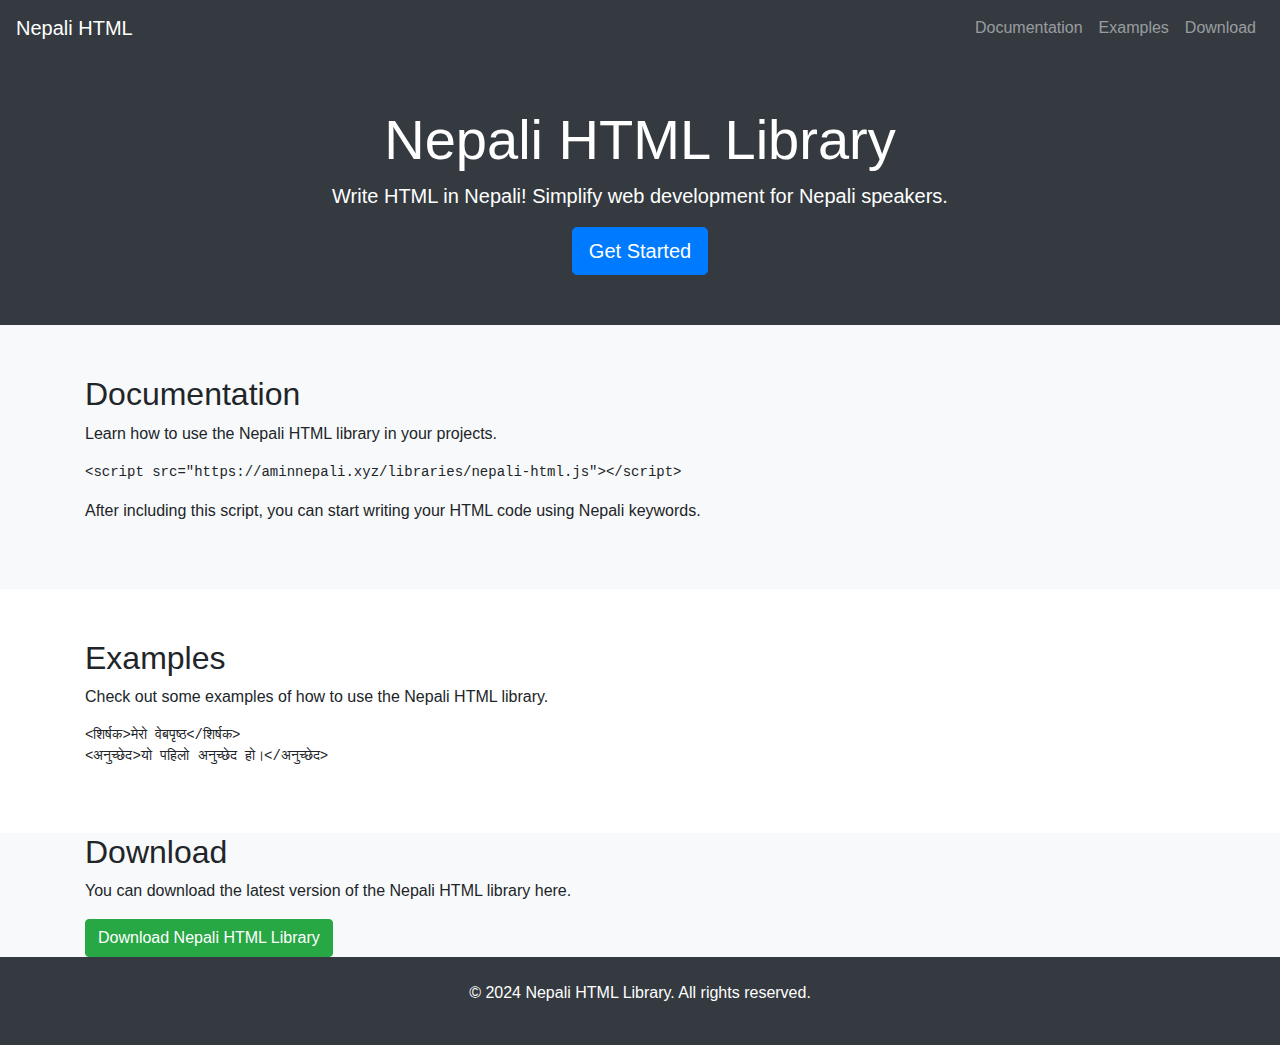
<file: libraries/index.html>
<!DOCTYPE html>
<html lang="en">
<head>
    <meta charset="UTF-8">
    <meta name="viewport" content="width=device-width, initial-scale=1.0">
    <title>Custom Nepali HTML Library</title>
    <link rel="stylesheet" href="https://stackpath.bootstrapcdn.com/bootstrap/4.5.2/css/bootstrap.min.css">
    <style>
        body {
            padding-top: 56px;
        }
        .hero {
            background-color: #343a40;
            color: white;
            padding: 50px 0;
            text-align: center;
        }
        .documentation, .examples {
            padding: 50px 0;
        }
    </style>
</head>
<body>
    <!-- Navbar -->
    <nav class="navbar navbar-expand-lg navbar-dark bg-dark fixed-top">
        <a class="navbar-brand" href="#">Nepali HTML</a>
        <button class="navbar-toggler" type="button" data-toggle="collapse" data-target="#navbarNav" aria-controls="navbarNav" aria-expanded="false" aria-label="Toggle navigation">
            <span class="navbar-toggler-icon"></span>
        </button>
        <div class="collapse navbar-collapse" id="navbarNav">
            <ul class="navbar-nav ml-auto">
                <li class="nav-item">
                    <a class="nav-link" href="#documentation">Documentation</a>
                </li>
                <li class="nav-item">
                    <a class="nav-link" href="#examples">Examples</a>
                </li>
                <li class="nav-item">
                    <a class="nav-link" href="#download">Download</a>
                </li>
            </ul>
        </div>
    </nav>

    <!-- Hero Section -->
    <div class="hero">
        <div class="container">
            <h1 class="display-4">Nepali HTML Library</h1>
            <p class="lead">Write HTML in Nepali! Simplify web development for Nepali speakers.</p>
            <a href="#download" class="btn btn-primary btn-lg">Get Started</a>
        </div>
    </div>

    <!-- Documentation Section -->
    <div id="documentation" class="documentation bg-light">
        <div class="container">
            <h2>Documentation</h2>
            <p>Learn how to use the Nepali HTML library in your projects.</p>
            <pre><code>&lt;script src="https://aminnepali.xyz/libraries/nepali-html.js"&gt;&lt;/script&gt;</code></pre>
            <p>After including this script, you can start writing your HTML code using Nepali keywords.</p>
        </div>
    </div>

    <!-- Examples Section -->
    <div id="examples" class="examples">
        <div class="container">
            <h2>Examples</h2>
            <p>Check out some examples of how to use the Nepali HTML library.</p>
            <pre><code>&lt;शिर्षक&gt;मेरो वेबपृष्ठ&lt;/शिर्षक&gt;
&lt;अनुच्छेद&gt;यो पहिलो अनुच्छेद हो।&lt;/अनुच्छेद&gt;</code></pre>
        </div>
    </div>

    <!-- Download Section -->
    <div id="download" class="bg-light">
        <div class="container">
            <h2>Download</h2>
            <p>You can download the latest version of the Nepali HTML library here.</p>
            <a href="https://aminnepali.xyz/libraries/nepali-html.js" class="btn btn-success">Download Nepali HTML Library</a>
        </div>
    </div>

    <!-- Footer -->
    <footer class="bg-dark text-white text-center py-4">
        <p>&copy; 2024 Nepali HTML Library. All rights reserved.</p>
    </footer>

    <script src="https://code.jquery.com/jquery-3.5.1.slim.min.js"></script>
    <script src="https://cdn.jsdelivr.net/npm/@popperjs/core@2.0.7/dist/umd/popper.min.js"></script>
    <script src="https://stackpath.bootstrapcdn.com/bootstrap/4.5.2/js/bootstrap.min.js"></script>
</body>
</html>
</file>
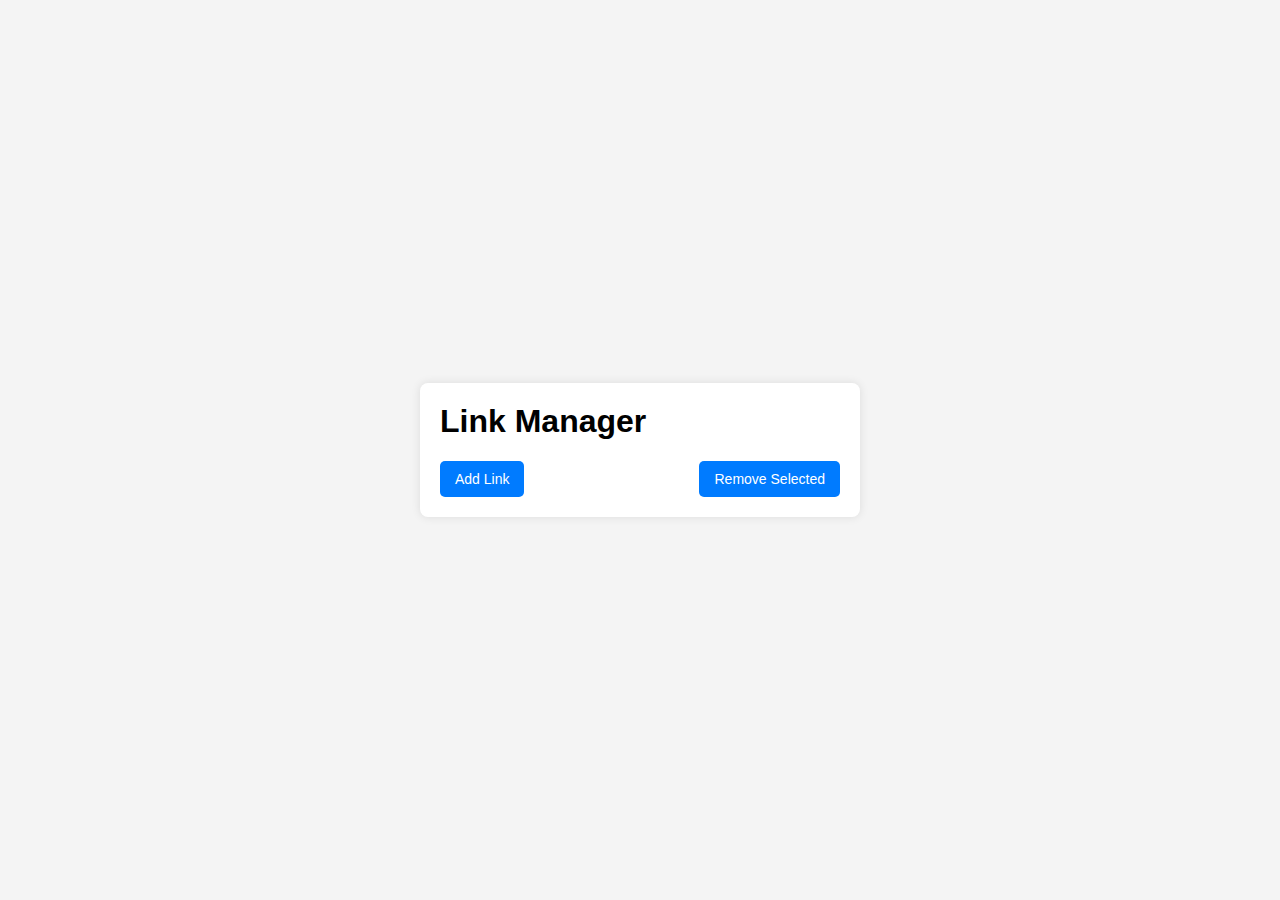
<file: links/index.html>
<!DOCTYPE html>
<html lang="en">
<head>
    <meta charset="UTF-8">
    <meta name="viewport" content="width=device-width, initial-scale=1.0">
    <title>Link Manager</title>
    <link rel="stylesheet" href="styles.css">
</head>
<body>
    <div class="container">
        <h1>Link Manager</h1>
        <ol id="linkList"></ol>
        <div class="buttons">
            <button id="addLinkButton">Add Link</button>
            <button id="removeSelectedButton">Remove Selected</button>
        </div>
    </div>

    <!-- Add Link Modal -->
    <div id="modal" class="modal">
        <div class="modal-content">
            <span class="close">&times;</span>
            <h2>Add a New Link</h2>
            <input type="text" id="newLinkText" placeholder="Enter link text">
            <input type="url" id="newLinkURL" placeholder="Enter link URL">
            <button id="saveLinkButton">Save Link</button>
        </div>
    </div>

    <script src="script.js"></script>
</body>
</html>
</file>
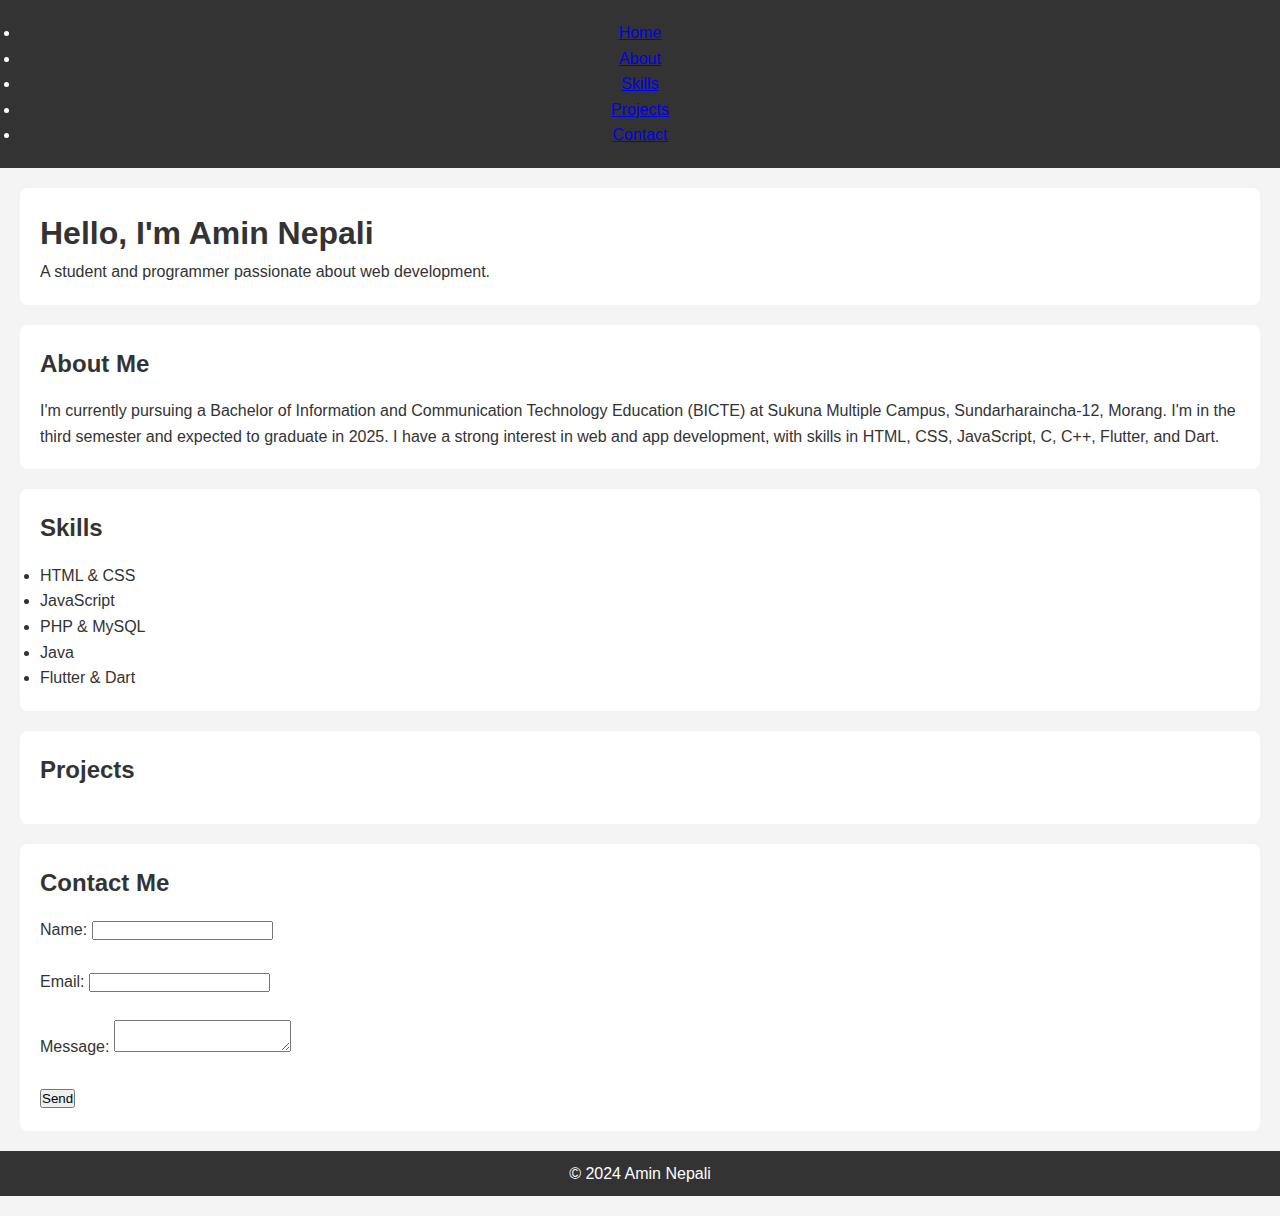
<file: misc/index.html>
<!DOCTYPE html>
<html lang="en">
<head>
    <meta charset="UTF-8">
    <meta name="viewport" content="width=device-width, initial-scale=1.0">
    <title>Amin Nepali's Portfolio</title>
    <!-- Link to external CSS file -->
    <style>
      * {
    margin: 0;
    padding: 0;
    box-sizing: border-box;
}

body {
    font-family: Arial, sans-serif;
    background-color: #f4f4f4;
    color: #333;
    line-height: 1.6;
}

header {
    background-color: #333;
    color: #fff;
    padding: 20px;
    text-align: center;
}

header h1 {
    margin-bottom: 10px;
    font-size: 2.5rem;
}

header p {
    font-size: 1.2rem;
}

section {
    margin: 20px;
    padding: 20px;
    background: #fff;
    border-radius: 8px;
}

h2 {
    margin-bottom: 15px;
    color: #333;
}

.project {
    margin-bottom: 15px;
}

footer {
    text-align: center;
    margin: 20px 0;
    padding: 10px;
    background-color: #333;
    color: #fff;
}

    </style>
</head>
<body>
    <!-- Header section -->
    <header>
        <nav>
            <ul>
                <li><a href="#home">Home</a></li>
                <li><a href="#about">About</a></li>
                <li><a href="#skills">Skills</a></li>
                <li><a href="#projects">Projects</a></li>
                <li><a href="#contact">Contact</a></li>
            </ul>
        </nav>
    </header>

    <!-- Home section -->
    <section id="home">
        <h1>Hello, I'm Amin Nepali</h1>
        <p>A student and programmer passionate about web development.</p>
    </section>

    <!-- About section -->
    <section id="about">
        <h2>About Me</h2>
        <p>I'm currently pursuing a Bachelor of Information and Communication Technology Education (BICTE) at Sukuna Multiple Campus, Sundarharaincha-12, Morang. I'm in the third semester and expected to graduate in 2025. I have a strong interest in web and app development, with skills in HTML, CSS, JavaScript, C, C++, Flutter, and Dart.</p>
    </section>

    <!-- Skills section -->
    <section id="skills">
        <h2>Skills</h2>
        <ul>
            <li>HTML & CSS</li>
            <li>JavaScript</li>
            <li>PHP & MySQL</li>
            <li>Java</li>
            <li>Flutter & Dart</li>
        </ul>
    </section>

    <!-- Projects section -->
    <section id="projects">
        <h2>Projects</h2>
        <!-- Add project details here -->
    </section>

    <!-- Contact section -->
    <section id="contact">
        <h2>Contact Me</h2>
        <form action="https://formspree.io/f/{your_form_id}" method="POST">
            <label for="name">Name:</label>
            <input type="text" id="name" name="name" required>
            <br><br>
            <label for="email">Email:</label>
            <input type="email" id="email" name="email" required>
            <br><br>
            <label for="message">Message:</label>
            <textarea id="message" name="message" required></textarea>
            <br><br>
            <input type="submit" value="Send">
        </form>
    </section>

    <!-- Footer section -->
    <footer>
        <p>&copy; 2024 Amin Nepali</p>
    </footer>

    <!-- Link to external JavaScript file -->
    <script > 
    console.log("Welcome to Amin Nepali's Portfolio");
</script>
</body>
</html>
</file>
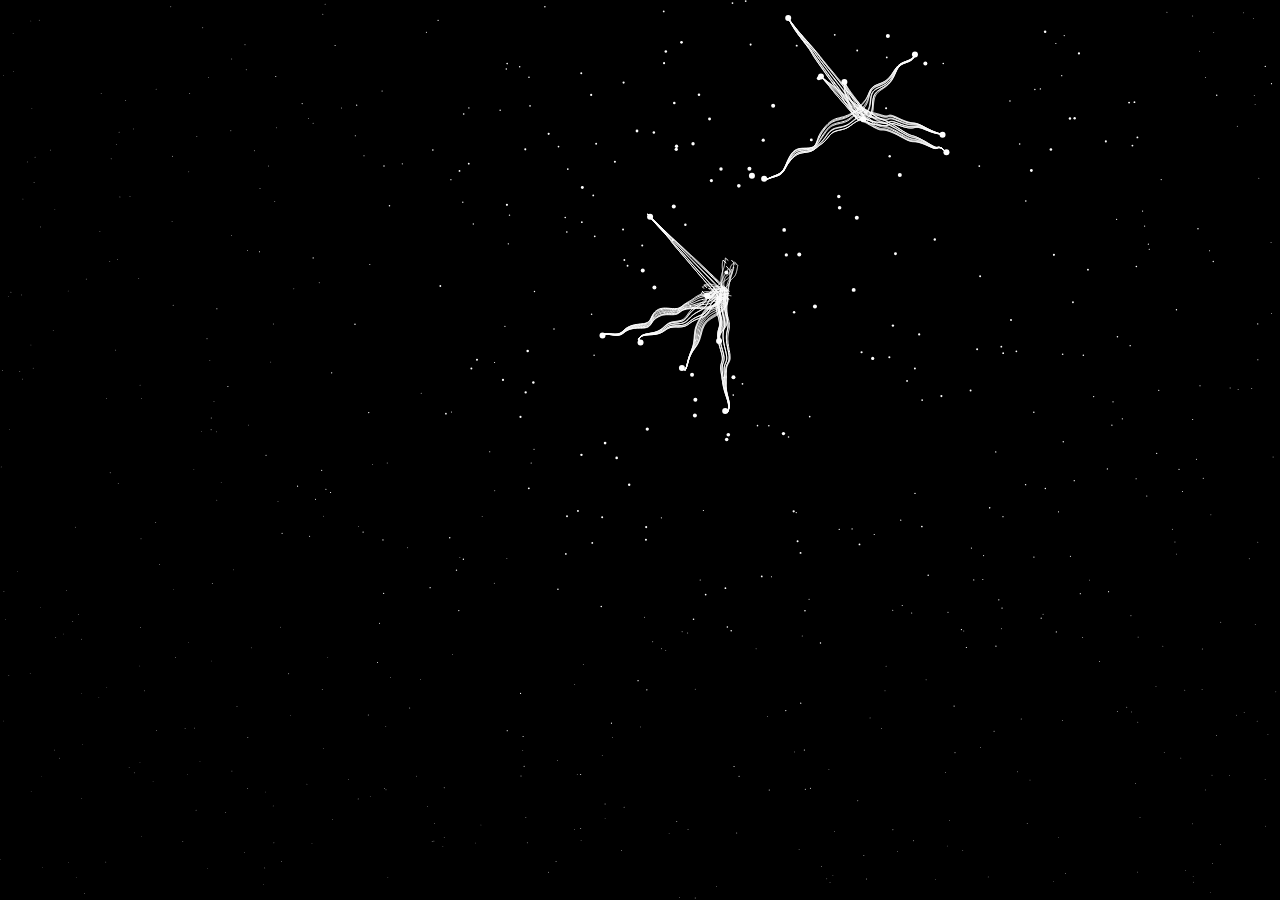
<file: free_projects/spider_web/index.html>
<!DOCTYPE html>
<html lang="en">

  <head>
      <meta charset="utf-8">
      <meta name="viewport" content="width=device-width, initial-scale=1">
      <link rel="stylesheet" href="interactive spider.css">
      <title>Interactive spider</title>
  </head>

  <body>
      <canvas id="canvas"></canvas>

    <script src="interactive spider.js"></script>
  </body>

</html>
</file>
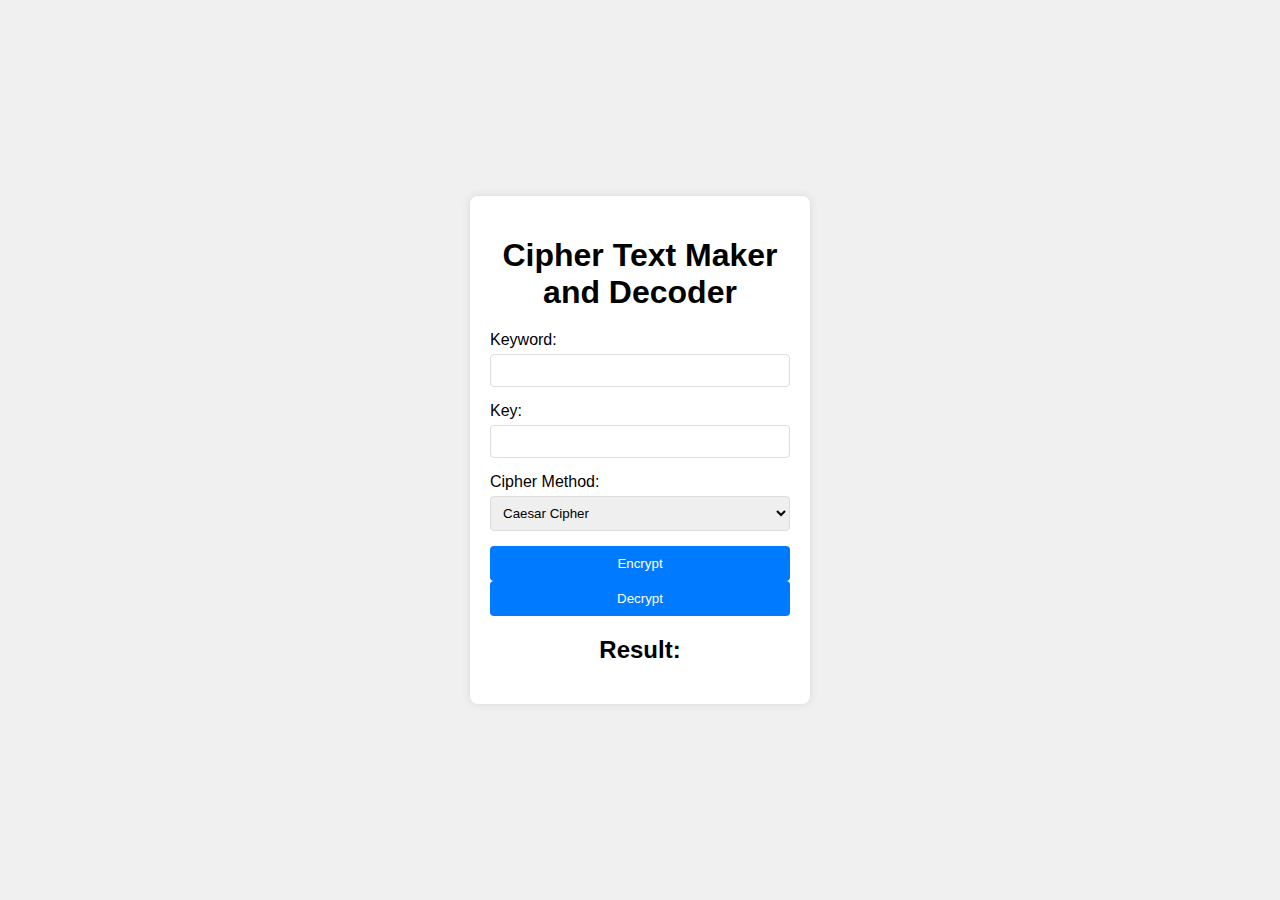
<file: habibi/try/index.html>
<!DOCTYPE html>
<html lang="en">
<head>
    <meta charset="UTF-8">
    <meta name="viewport" content="width=device-width, initial-scale=1.0">
    <title>Cipher Text Maker and Decoder</title>
    <link rel="stylesheet" href="styles.css">
</head>
<body>
    <div class="container">
        <h1>Cipher Text Maker and Decoder</h1>
        <form id="cipher-form">
            <label for="keyword">Keyword:</label>
            <input type="text" id="keyword" name="keyword" required>

            <label for="key">Key:</label>
            <input type="text" id="key" name="key" required>

            <label for="cipher-method">Cipher Method:</label>
            <select id="cipher-method" name="cipher-method">
                <option value="caesar">Caesar Cipher</option>
                <option value="vigenere">Vigenère Cipher</option>
                <!-- Add more cipher methods as needed -->
            </select>

            <button type="button" onclick="encrypt()">Encrypt</button>
            <button type="button" onclick="decrypt()">Decrypt</button>
        </form>
        <div id="result">
            <h2>Result:</h2>
            <p id="output"></p>
        </div>
    </div>
    <script src="scripts.js"></script>
</body>
</html>
</file>
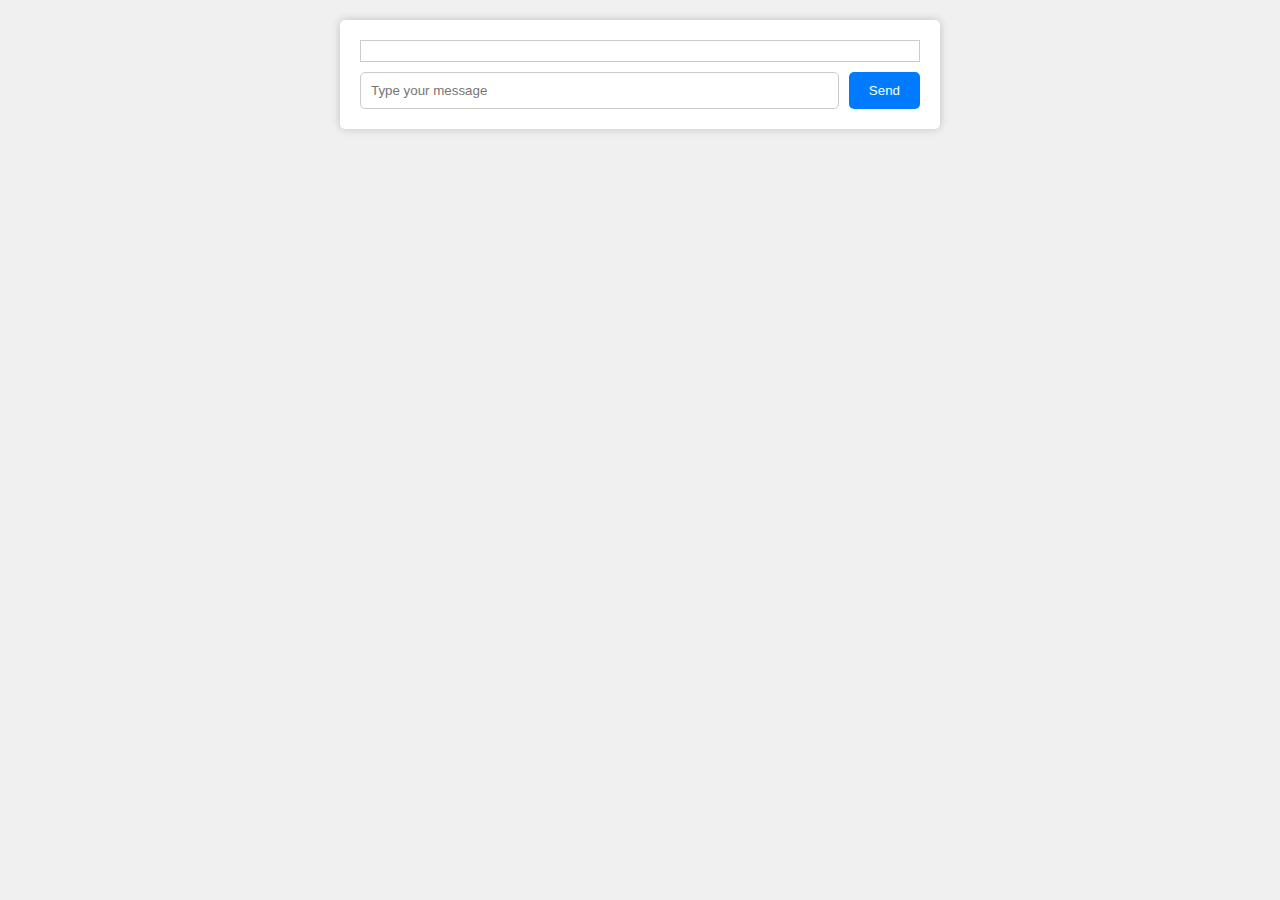
<file: project/chat/index.html>
<!DOCTYPE html>
<html lang="en">
<head>
    <meta charset="UTF-8">
    <meta name="viewport" content="width=device-width, initial-scale=1.0">
    <title>Simple Chat</title>
    <link rel="stylesheet" href="style.css">
</head>
<body>
    <div class="chat-container">
        <div class="chat-box" id="chat-box">
            <!-- Chat messages will appear here -->
        </div>
        <div class="input-container">
            <input type="text" id="message-input" placeholder="Type your message">
            <button onclick="sendMessage()">Send</button>
        </div>
    </div>
    <script src="script.js"></script>
</body>
</html>
</file>
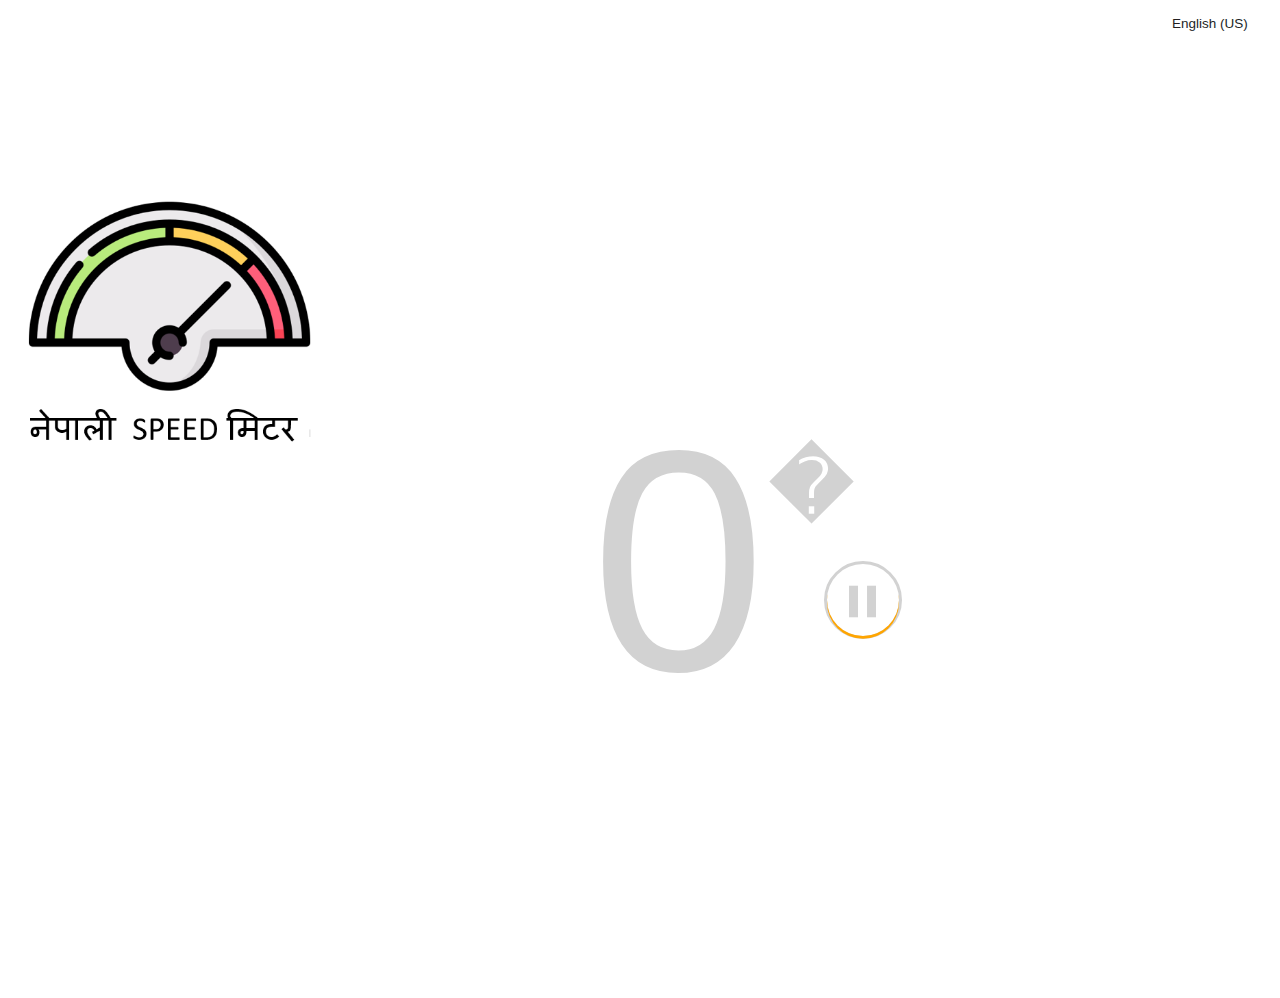
<file: project/speedtest/index.html>
<!DOCTYPE html>
<html lang="en">
<head>
    <meta charset="UTF-8">
    <meta name="description" content="Amin Nepali's Internet Speed Meter. Estimate your ISP speed quickly and easily.">
    <meta name="viewport" content="width=device-width, initial-scale=1.0">
    <meta property="og:type" content="website">
    <meta property="og:title" content="Nepali Internet Speed Meter">
    <meta property="og:description" content="How fast is your download speed? Amin Nepali's Internet speed test will estimate your ISP speed.">
    <meta property="og:image" content="https://fast.com/assets/share/fb_en_____share_shot___.png">

    <title>Nepali Internet Speed Meter | aminnepali.xyz</title>

    <link rel="canonical" href="https://aminnepali.xyz">
    <link rel="alternate" hreflang="en" href="https://aminnepali.xyz">
    <link rel="stylesheet" href="css/app-07ba96.css" media="all">
    <link rel="stylesheet" href="css/oc-webfont.min.css" media="all">
    <link rel="icon" type="image/png" href="images/favicon-96x96.png">
    <link rel="apple-touch-icon" sizes="180x180" href="images/apple-icon-180x180.png">
    <link rel="manifest" href="/assets/favicons/manifest.json">
    <meta name="msapplication-TileColor" content="#ffffff">
    <meta name="msapplication-TileImage" content="/assets/favicons/ms-icon-144x144.png">
    <meta name="theme-color" content="#ffffff">
</head>
<body>
    <div class="wrapper">
        <div class="logo-container">
            <div class="logo" style="
                background-image: url('images/new-logo-vert-fit-f0bf05.png');
                background-size: contain;
                background-repeat: no-repeat;
                width: 350px;
                height: 350px;
                margin-top: 170px;
            "></div>
            <div class="language-selector-container" id="language-selector-container">
                <div class="dropdown">
                    <button id="language-selector-btn" class="dropbtn">English (US)</button>
                </div>
            </div>
        </div>

        <div class="speed-container centered">
            <div class="speed-controls-container centered">
                <div class="your-speed-message">
                    <div id="your-speed-message" class="localized" loc-str="your_internet_speed">
                        तपाईको internet speed यति छ । 
                    </div>
                </div>
                <div class="speed-left-container">
                    <div class="bordered-speed-container">
                        <div class="speed-results-container" id="speed-value">0</div>
                        <div class="error-message localized" id="unstable-results-msg" loc-str="unstable_connection">
                            * तपाईको network stable छैन ।
                        </div>
                        <div class="error-message localized" id="error-results-msg" loc-str="no_connection">
                            * servers सँग सम्पर्क छैन ।
                        </div>
                    </div>
                </div>

                <div class="speed-right-container">
                    <div class="speed-units-container" id="speed-units"> �&nbsp; </div>
                    <div class="speed-progress-indicator-container">
                        <div class="speed-progress-indicator in-progress circle" id="speed-progress-indicator">
                            <div class="spinner"></div>
                            <span class="oc-icon oc-icon-pause speed-progress-indicator-icon" id="speed-progress-indicator-icon"></span>
                        </div>
                    </div>
                </div>

                <div class="test-context-container" id="test-context-container">
                    <div class="more-info-container centered">
                        <a href="#" class="more-info-link localized" id="show-more-details-link" loc-str="show_more_info">
                            अरु info हेर्नुहोस् ।
                        </a>
                    </div>

                    <div class="extra-details-container align-container" id="extra-details-container">
                        <div class="extra-metrics-container">
                            <div class="extra-measurement-container latency-container" id="latency-container">
                                <div class="measurement-label localized" loc-str="latency">ping</div>
                                <div class="latency-details-item">
                                    <div class="measurement-details-label localized" loc-str="unloaded_latency" id="latency-label">ping</div>
                                    <div class="extra-measurement-result">
                                        <span class="extra-measurement-value-container" id="latency-value">0</span>
                                        <span id="latency-units">ms</span>
                                    </div>
                                </div>
                                <div class="latency-details-item">
                                    <div class="measurement-details-label localized" loc-str="loaded_latency" id="bufferbloat-label">jitter</div>
                                    <div class="extra-measurement-result">
                                        <span class="extra-measurement-value-container" id="bufferbloat-value">0</span>
                                        <span id="bufferbloat-units">ms</span>
                                    </div>
                                </div>    
                            </div>  
                            <div class="extra-measurement-container upload-container">
                                <div class="measurement-label localized" loc-str="upload">Upload</div>
                                <div class="measurement-details-label localized" loc-str="upload_speed" id="upload-label">Speed</div>
                                <div class="extra-measurement-result">
                                    <span class="extra-measurement-value-container" id="upload-value">0</span>
                                    <span id="upload-units">Mbps</span>
                                </div>
                            </div>
                        </div>
                        <div class="test-info-container" id="test-info-container">
                            <div class="test-info-group client">
                                <span class="test-info-location-header localized" loc-str="client_info">Client</span> �&nbsp;�&nbsp;<span id="user-location"></span> �&nbsp;�&nbsp;<span id="user-ip"></span> �&nbsp;�&nbsp;<span id="user-isp"></span>
                            </div>
                            <div class="test-info-group server">
                                <span class="test-info-location-header localized" loc-str="server_info">Server(s)</span> <span id="server-locations"></span>
                            </div>
                        </div>

                        <table class="usage-info-container align-container">
                            <tbody>
                                <tr>
                                    <td>
                                        <a href="#" id="settings-link">
                                            <span class="oc-icon oc-icon-settings"></span> 
                                            <span class="localized" loc-str="settings_button">Settings</span>
                                        </a>
                                    </td>
                                    <td>
                                        <span id="down-mb-value">0</span>MB <span class="oc-icon oc-icon-download"></span> <br>
                                    </td>
                                    <td>
                                        <span id="up-mb-value">0</span>MB <span class="oc-icon oc-icon-upload"></span> <br>
                                    </td>
                                </tr>
                            </tbody>
                        </table>
                    </div>

                    <div class="test-config-container align-container" id="test-config-container">
                        <div class="config-item">
                            <strong class="localized" loc-str="parallel_connections_config">Parallel connections</strong><br>
                            <span class="localized" loc-str="min_config">Min: </span>
                            <input class="test-text-config" type="number" id="min-connections-input" step="1" min="1" max="64">
                            <span class="localized config-label" loc-str="max_config">Max: </span>
                            <input class="test-text-config" type="number" id="max-connections-input" step="1" min="1" max="64">
                        </div>
                        <div class="config-item">
                            <strong class="localized" loc-str="test_duration_config">Test को समय (seconds)</strong><br>
                            <span class="localized" loc-str="min_config">Min: </span>
                            <input class="test-text-config" type="number" id="min-duration-input" step="1" min="1" max="300">
                            <span class="localized config-label" loc-str="max_config">Max: </span>
                            <input class="test-text-config" type="number" id="max-duration-input" step="1" min="1" max="300">
                        </div>
                        <div class="config-item">
                            <input type="checkbox" class="config-cbx" id="measure-latency-during-upload">
                            <label for="measure-latency-during-upload" class="localized config-label-cbx" loc-str="measure_loaded_during_upload">Measure loaded latency during upload</label><br>
                            <input type="checkbox" class="config-cbx" id="always-show-metrics-input">
                            <label for="always-show-metrics-input" class="localized config-label-cbx" loc-str="always_show_config">Always show all metrics</label><br>
                            <input type="checkbox" class="config-cbx" id="persist-config-input">
                            <label for="persist-config-input" class="localized config-label-cbx" loc-str="persist_config">Save config for this device</label><br>
                        </div>
                        <div class="test-config-controls">
                            <a href="#" id="reset-config" class="test-config-btn localized" loc-str="reset_config">Reset</a>
                            <a href="#" id="apply-config" class="test-config-btn localized" loc-str="save_config">Save</a>
                            <a href="#" id="cancel-config" class="test-config-btn localized" loc-str="cancel_config">Cancel</a>
                        </div>
                    </div>
                </div>
            </div>

            <div class="footer-container">
                <div class="help-container">
                    <div class="after-test-actions-container" id="after-test-actions">
                        <div class="share-container">
                            <a href="#" id="test-help-btn" class="help-header">
                                <span class="oc-icon oc-icon-help test-help"></span>
                            </a>
                            <a id="share-on-facebook-link" href="https://facebook.com/i.am.aminnepali">
                                <span class="oc-icon oc-icon-fb"></span>
                            </a>
                            <a id="share-on-twitter-link" href="https://x.com/aminnepali9812">
                                <span class="oc-icon oc-icon-tw"></span>
                            </a>
                        </div>
                    </div>
                </div>
            </div>
        </div>
    </div>
    
    <script src="js/app-a32983.js"></script>
</body>
</html>
</file>
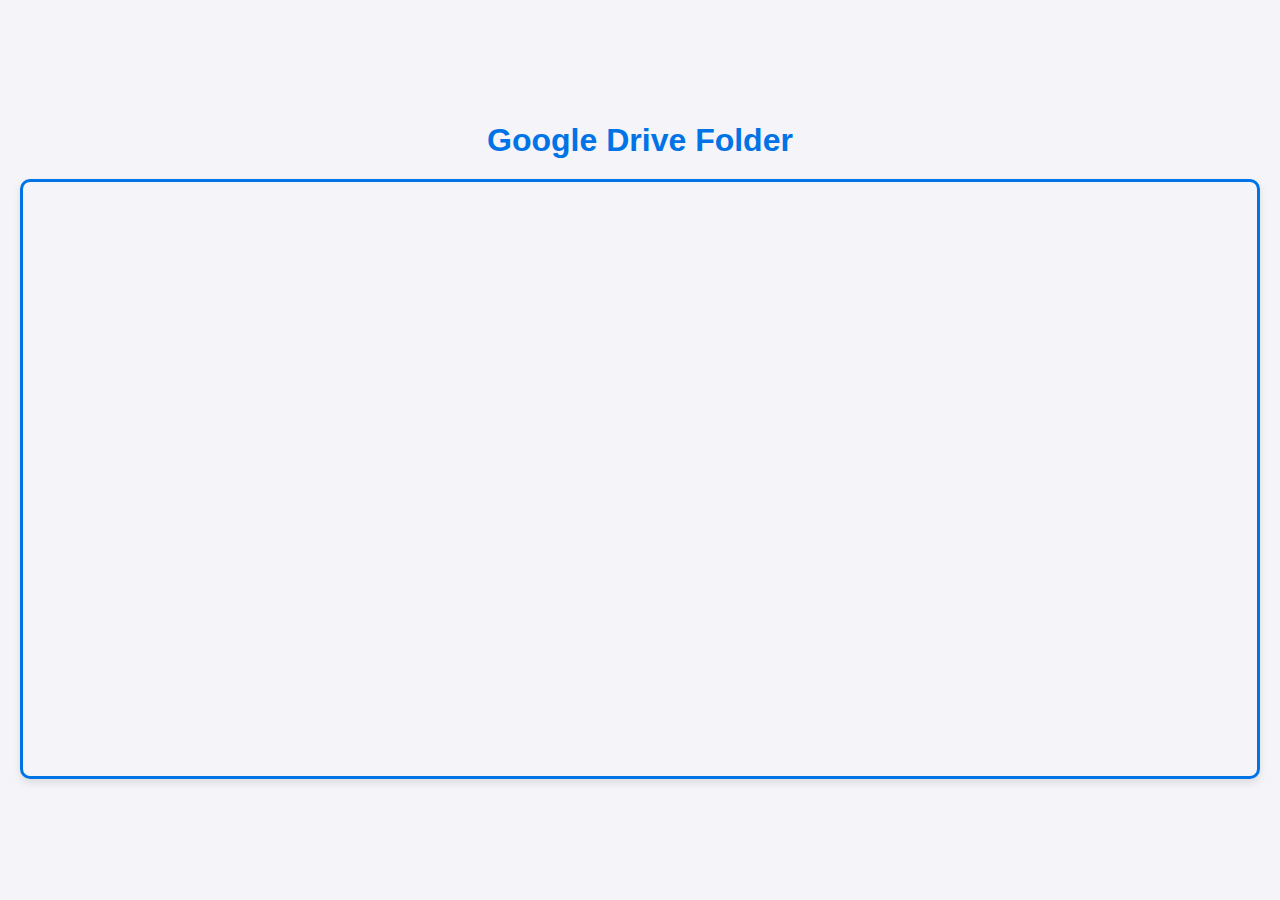
<file: project/study_files/index.html>
<!DOCTYPE html>
<html lang="en">
<head>
    <meta charset="UTF-8">
    <meta name="viewport" content="width=device-width, initial-scale=1.0">
    <title>Google Drive Folder</title>
    <style>
        /* Basic Reset */
        * {
            margin: 0;
            padding: 0;
            box-sizing: border-box;
        }

        body {
            font-family: Arial, sans-serif;
            background-color: #f4f4f9;
            color: #333;
            display: flex;
            flex-direction: column;
            align-items: center;
            justify-content: center;
            min-height: 100vh;
            padding: 20px;
        }

        h1 {
            margin-bottom: 20px;
            font-size: 2rem;
            text-align: center;
            color: #0073e6;
        }

        iframe {
            width: 100%;
            height: 600px;
            border: 3px solid #0073e6;
            border-radius: 10px;
            box-shadow: 0 4px 8px rgba(0, 0, 0, 0.1);
            transition: all 0.3s ease-in-out;
        }

        iframe:hover {
            box-shadow: 0 8px 16px rgba(0, 0, 0, 0.2);
        }

        @media (max-width: 768px) {
            h1 {
                font-size: 1.5rem;
            }

            iframe {
                height: 400px;
            }
        }

        @media (max-width: 480px) {
            h1 {
                font-size: 1.2rem;
            }

            iframe {
                height: 300px;
            }
        }
    </style>
</head>
<body>
    <h1>Google Drive Folder</h1>
    <iframe src="https://drive.google.com/embeddedfolderview?id=1TIDUoUo-hDAG-5txKWkBamn9dhYh7HHm#list"></iframe>
</body>
</html>
</file>
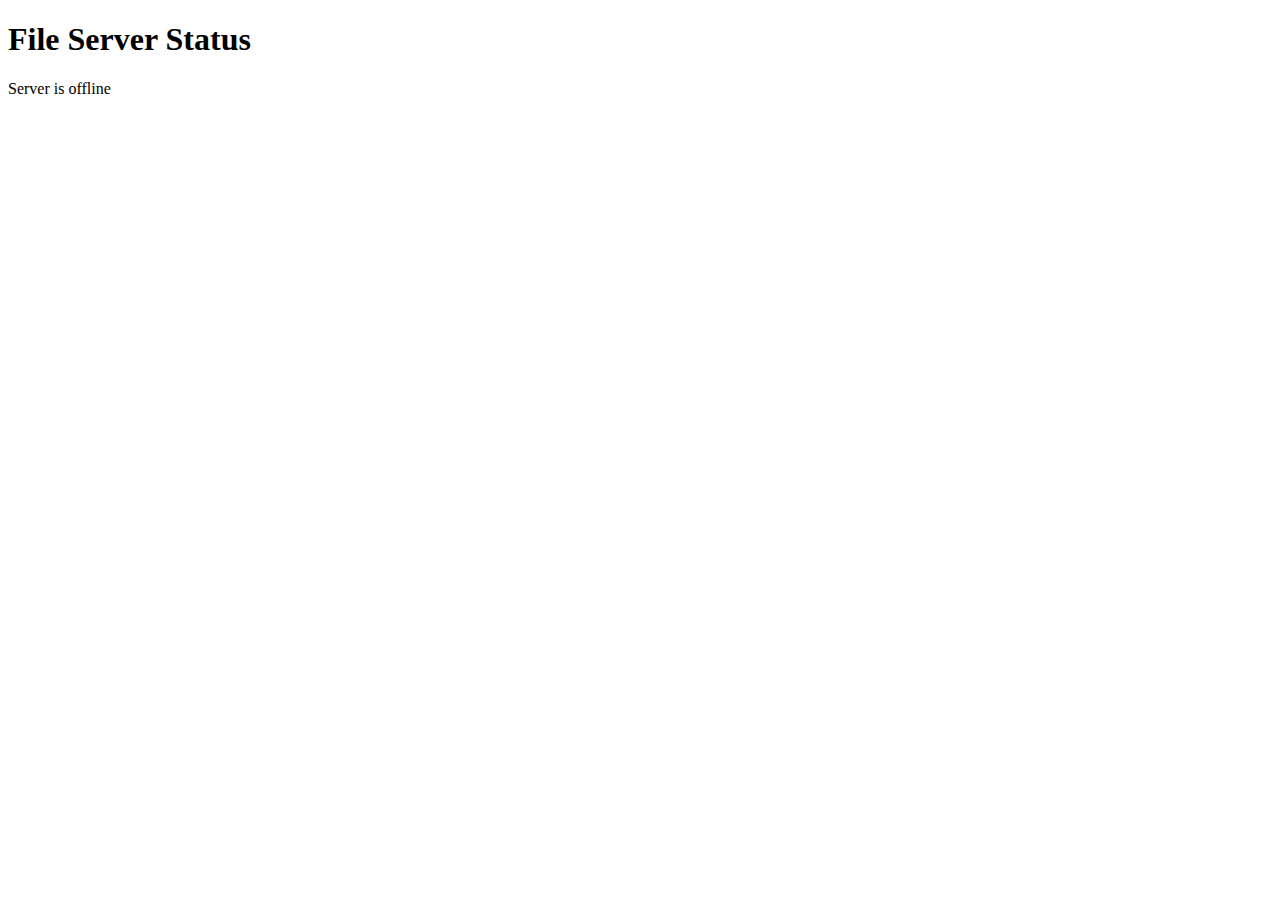
<file: file.html>
<!DOCTYPE html>
<html lang="en">
<head>
    <meta charset="UTF-8">
    <meta name="viewport" content="width=device-width, initial-scale=1.0">
    <title>File Server Status</title>
</head>
<body>
    <h1>File Server Status</h1>
    <div id="status">Checking server status...</div>
    <div id="file-list"></div>

    <script>
        const serverUrl = 'https://103.167.229.214:2468';  // Replace with your HTTPS server URL

        async function checkServer() {
            try {
                const response = await fetch(serverUrl);
                console.log("Response status:", response.status);
                if (response.ok) {
                    document.getElementById('status').innerText = 'Server is online';
                    const text = await response.text();
                    document.getElementById('file-list').innerHTML = text;
                } else {
                    document.getElementById('status').innerText = 'Server returned status: ' + response.status;
                }
            } catch (error) {
                console.error("Error fetching from server:", error);
                document.getElementById('status').innerText = 'Server is offline';
            }
        }

        checkServer();
    </script>
</body>
</html>
</file>
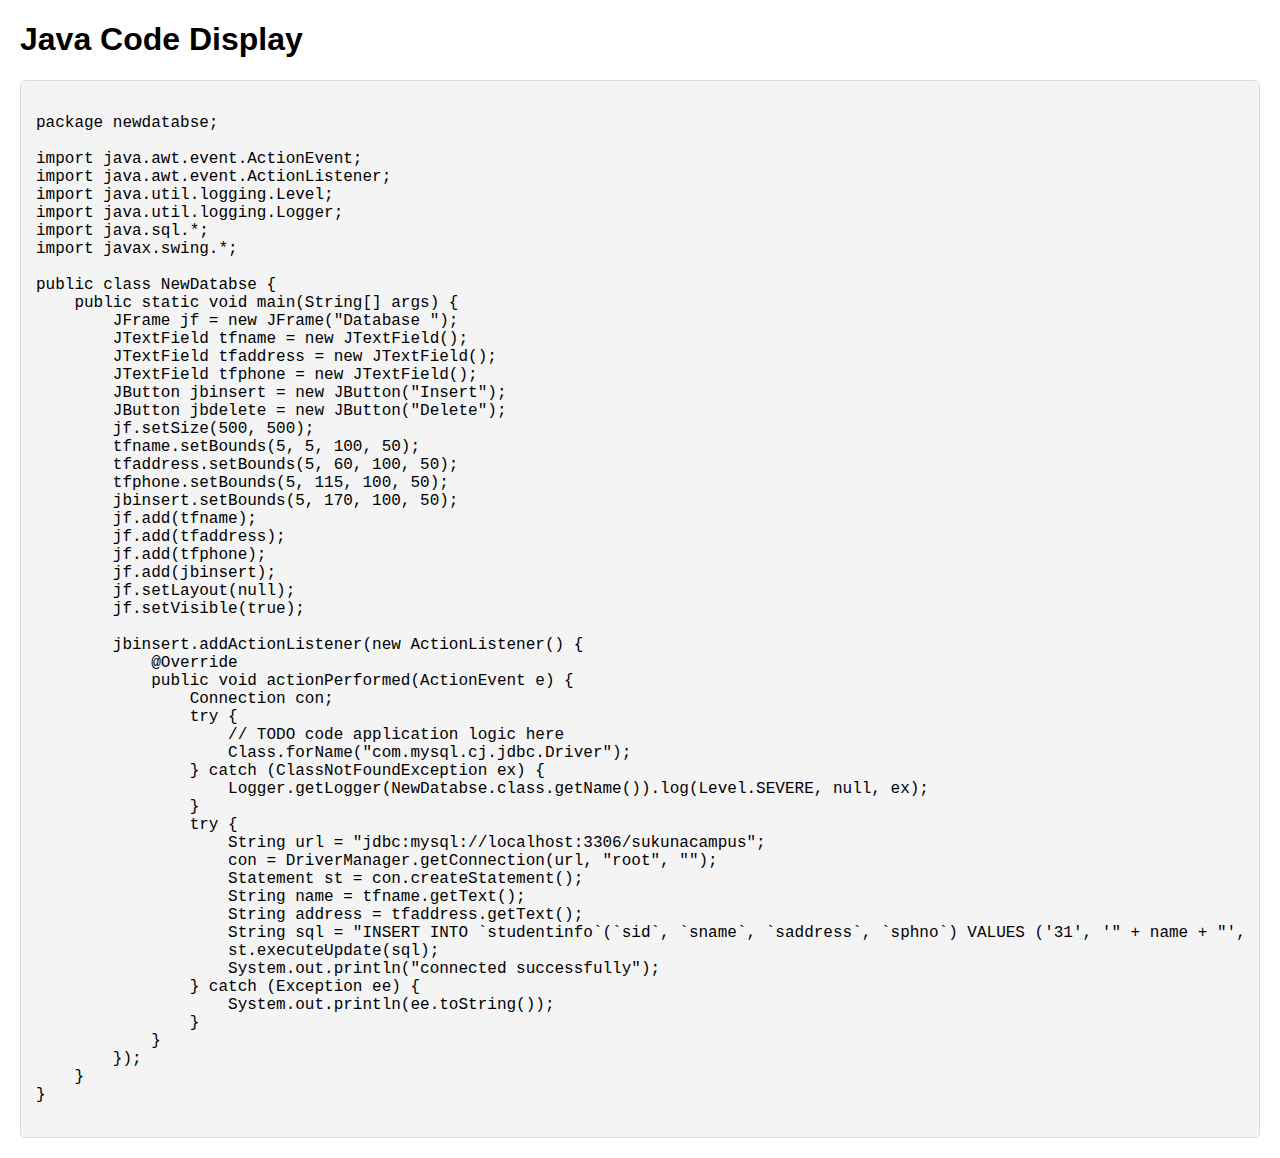
<file: Java.html>
<!DOCTYPE html>
<html lang="en">
<head>
    <meta charset="UTF-8">
    <meta name="viewport" content="width=device-width, initial-scale=1.0">
    <title>Display Java Code</title>
    <style>
        body {
            font-family: Arial, sans-serif;
            margin: 20px;
        }
        pre {
            background-color: #f4f4f4;
            padding: 15px;
            border: 1px solid #ddd;
            border-radius: 5px;
            overflow: auto;
        }
        code {
            font-family: "Courier New", Courier, monospace;
        }
    </style>
</head>
<body>
    <h1>Java Code Display</h1>
    <pre><code>
package newdatabse;

import java.awt.event.ActionEvent;
import java.awt.event.ActionListener;
import java.util.logging.Level;
import java.util.logging.Logger;
import java.sql.*;
import javax.swing.*;

public class NewDatabse { 
    public static void main(String[] args) {
        JFrame jf = new JFrame("Database ");
        JTextField tfname = new JTextField();
        JTextField tfaddress = new JTextField();
        JTextField tfphone = new JTextField();
        JButton jbinsert = new JButton("Insert");
        JButton jbdelete = new JButton("Delete");
        jf.setSize(500, 500);
        tfname.setBounds(5, 5, 100, 50);
        tfaddress.setBounds(5, 60, 100, 50);
        tfphone.setBounds(5, 115, 100, 50);
        jbinsert.setBounds(5, 170, 100, 50);
        jf.add(tfname);
        jf.add(tfaddress);
        jf.add(tfphone);
        jf.add(jbinsert);
        jf.setLayout(null);
        jf.setVisible(true);
         
        jbinsert.addActionListener(new ActionListener() {
            @Override
            public void actionPerformed(ActionEvent e) {
                Connection con;
                try {
                    // TODO code application logic here
                    Class.forName("com.mysql.cj.jdbc.Driver");
                } catch (ClassNotFoundException ex) {
                    Logger.getLogger(NewDatabse.class.getName()).log(Level.SEVERE, null, ex);
                }
                try {
                    String url = "jdbc:mysql://localhost:3306/sukunacampus";
                    con = DriverManager.getConnection(url, "root", "");
                    Statement st = con.createStatement();
                    String name = tfname.getText();
                    String address = tfaddress.getText();
                    String sql = "INSERT INTO `studentinfo`(`sid`, `sname`, `saddress`, `sphno`) VALUES ('31', '" + name + "', '" + address + "', '9499449')";
                    st.executeUpdate(sql); 
                    System.out.println("connected successfully");
                } catch (Exception ee) {
                    System.out.println(ee.toString());
                }
            }
        });
    }
}
    </code></pre>
</body>
</html>
</file>
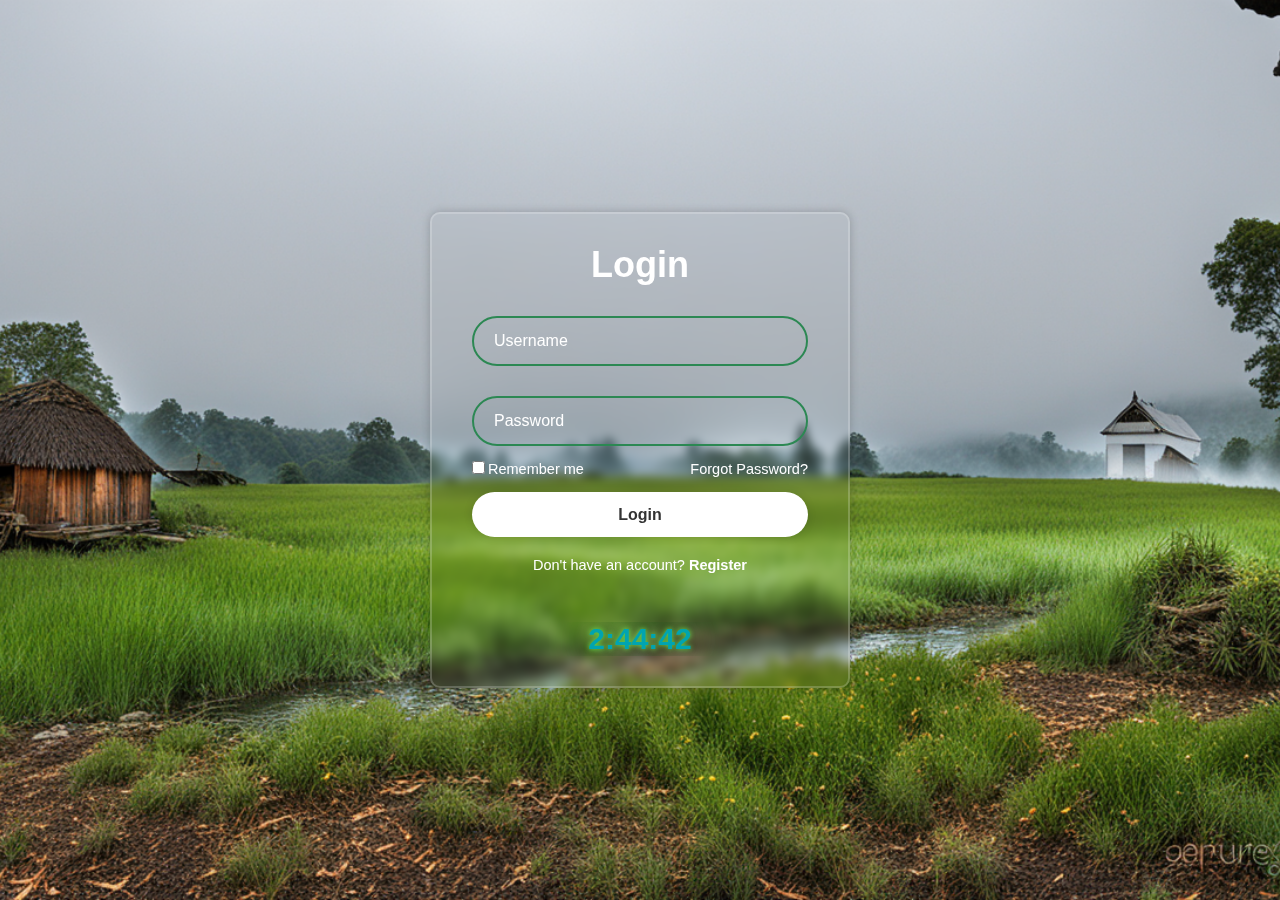
<file: login.html>
<!DOCTYPE html>
<html lang="en">
<head>
    <meta charset="UTF-8">
    <meta name="viewport" content="width=device-width, initial-scale=1.0">
    <title>Amin's Login page</title>
    <link rel="stylesheet" href="form/style.css">
</head>
<body>

    <div class="wrapper">
        <section>
            <h1>Login <br><div style="font-size: 12px;"></div></h1>
            <div class="input-box">
                <input id="username" type="text"  name="username" placeholder="Username" required>
            </div>
            <div class="input-box">
                <input id="password" type="password" name="password" placeholder="Password" required>
            </div> 
            <div class="remember-forgot">
                <label for=""><input type="checkbox" >Remember me</label>
                <a href="form/forget.html">Forgot Password?</a>

            </div>
            <button class="btn" onclick="red()">Login</button>
            <div class="register-link">
                <p>Don't have an account? <a href="form/register.html">Register</a></p><br>

            </div>
            <script>
                function red(){
                    var user = document.getElementById('username').value;
                    var pass = document.getElementById('password').value;

                    if(user == 'bibas' && pass == 'amin'){
                        alert ("Login Successfull. Enjoy.");
                        window.location.assign("./habibi/");
                    }
                    else{
                        alert("Username or Password incorrect. Please try again.");
                    }
                }
            </script>
            
        <br>
        <div id="app"><h2><span id="time"> </span></h2></div>
        
    </section>
    </div>
    <script>
        
        
    </script>
    <style>
        #app{
    overflow: hidden;
    touch-action: pan-up;
    color: #01a4b0;
    font-family: 'Montserrat'sans-serif;
    text-align: center;
    text-shadow: 0 0 5px #66e14b, 0 0 50px #5bbd56 , 0 0 30px #010b00;

}


    </style>
    <script>
        function updateTimeWithseconds() {           
        var currentDate = new Date();            
        var timeElement = document.getElementById("time");             
        var hours = currentDate.getHours();            
        var minutes = currentDate.getMinutes();            
        var seconds =currentDate.getSeconds();    
                   


        var formattedTime = hours + ":" + minutes + ":" + seconds;
        timeElement.textContent=formattedTime;
        }
        
        setInterval(updateTimeWithseconds, 1);
    </script>
    
</body>
</html>
</file>
<file: links/styles.css>
body {
    font-family: Arial, sans-serif;
    background-color: #f4f4f4;
    margin: 0;
    padding: 0;
    display: flex;
    justify-content: center;
    align-items: center;
    height: 100vh;
}

.container {
    background-color: white;
    padding: 20px;
    border-radius: 8px;
    box-shadow: 0 0 10px rgba(0, 0, 0, 0.1);
    max-width: 400px;
    width: 100%;
}

h1 {
    margin-top: 0;
}

ol {
    padding-left: 20px;
    margin-bottom: 20px;
}

li {
    margin-bottom: 10px;
    display: flex;
    align-items: center;
}

li input[type="checkbox"] {
    margin-right: 10px;
}

.buttons {
    display: flex;
    justify-content: space-between;
}

button {
    padding: 10px 15px;
    background-color: #007bff;
    color: white;
    border: none;
    border-radius: 5px;
    cursor: pointer;
    font-size: 14px;
}

button:hover {
    background-color: #0056b3;
}

.modal {
    display: none; 
    position: fixed;
    z-index: 1;
    left: 0;
    top: 0;
    width: 100%;
    height: 100%;
    overflow: auto;
    background-color: rgba(0, 0, 0, 0.4);
}

.modal-content {
    background-color: white;
    margin: 15% auto;
    padding: 20px;
    border: 1px solid #888;
    width: 80%;
    max-width: 400px;
    border-radius: 8px;
    box-shadow: 0 0 10px rgba(0, 0, 0, 0.1);
}

.close {
    color: #aaa;
    float: right;
    font-size: 28px;
    font-weight: bold;
}

.close:hover,
.close:focus {
    color: black;
    text-decoration: none;
    cursor: pointer;
}

input[type="text"],
input[type="url"] {
    width: calc(100% - 20px);
    padding: 10px;
    margin-bottom: 10px;
    border: 1px solid #ddd;
    border-radius: 5px;
}
</file>
<file: free_projects/spider_web/interactive spider.css>
body {
    overflow: hidden;
    margin: 0;  
    cursor: pointer;
}
</file>
<file: habibi/try/styles.css>
body {
    font-family: Arial, sans-serif;
    background-color: #f0f0f0;
    margin: 0;
    padding: 0;
    display: flex;
    justify-content: center;
    align-items: center;
    height: 100vh;
}

.container {
    background-color: #fff;
    padding: 20px;
    border-radius: 8px;
    box-shadow: 0 0 10px rgba(0, 0, 0, 0.1);
    width: 300px;
    text-align: center;
}

h1 {
    margin-bottom: 20px;
}

form {
    display: flex;
    flex-direction: column;
}

label {
    margin-bottom: 5px;
    text-align: left;
}

input, select {
    margin-bottom: 15px;
    padding: 8px;
    border: 1px solid #ddd;
    border-radius: 4px;
}

button {
    padding: 10px;
    background-color: #007bff;
    border: none;
    color: #fff;
    cursor: pointer;
    border-radius: 4px;
}

button:hover {
    background-color: #0056b3;
}

#result {
    margin-top: 20px;
}

#output {
    word-break: break-all;
}
</file>
<file: project/chat/style.css>
body {
    font-family: Arial, sans-serif;
    margin: 0;
    padding: 0;
    background-color: #f0f0f0;
}

.chat-container {
    max-width: 600px;
    margin: 0 auto;
    background-color: white;
    border-radius: 5px;
    box-shadow: 0 0 10px rgba(0, 0, 0, 0.2);
    padding: 20px;
    box-sizing: border-box;
    margin-top: 20px;
}

.chat-box {
    max-height: 300px;
    overflow-y: auto;
    border: 1px solid #ccc;
    padding: 10px;
}

.input-container {
    display: flex;
    margin-top: 10px;
}

input[type="text"] {
    flex: 1;
    padding: 10px;
    border: 1px solid #ccc;
    border-radius: 5px;
    margin-right: 10px;
}

button {
    background-color: #007bff;
    color: white;
    border: none;
    border-radius: 5px;
    padding: 10px 20px;
    cursor: pointer;
}
</file>
<file: project/speedtest/css/app-07ba96.css>
html,body{background-color:white;color:#d2d2d2;font-family:Helvetica,arial,sans-serif;font-size:100%;width:100%;min-height:100%;margin:0;-moz-box-sizing:border-box;-webkit-box-sizing:border-box;-ms-box-sizing:border-box;box-sizing:border-box}.wrapper{width:100%;height:100%;-moz-box-sizing:border-box;-webkit-box-sizing:border-box;-ms-box-sizing:border-box;box-sizing:border-box}div.logo-container{width:100%}div.logo{width:175px;height:175px;margin-top:10px}div.powered-by{height:17px;width:148px;margin-top:8px;c padding-top:1em}.speed-container{width:100%;min-height:71vh}.speed-controls-container{width:100%;min-height:522px}.your-speed-message{font-size:52px;line-height:50px;min-height:52px;text-align:center;font-weight:bold;color:#221f1f}#your-speed-message{display:none}.bordered-speed-container{max-width:700px}.speed-results-container{font-size:305px;line-height:305px}.footer-container{padding:17px 58px 8px 58px}.speed-units-container{margin-top:26px;font-size:78px;font-weight:bold}.speed-progress-indicator-container{margin-top:26px;margin-left:52px}.speed-progress-indicator{border-width:3px}.speed-progress-indicator-icon{height:76px;width:76px;line-height:77px;font-size:52px}.speed-progress-indicator.in-progress>.spinner{width:77px;height:77px;border-radius:50px}.circle{width:62px;height:62px;-moz-border-radius:124px;-webkit-border-radius:124px;border-radius:124px}.help-header{cursor:pointer}.help-content-container{padding-top:17px;padding-bottom:17px;font-size:1em}.dropdown-content{max-height:300px}.extra-measurement-container{display:inline-block;text-align:left}.extra-measurement-container.succeeded{color:#221f1f}.right-aligned-text .extra-measurement-result{text-align:right;direction:ltr}.latency-container{display:inline-block;text-align:left;width:60%}.right-aligned-text .measurement-label{text-align:right;margin-left:18%}.right-aligned-text .config-item{text-align:right}.upload-container{display:inline-block;text-align:left;width:30%}.extra-details-container{overflow:auto;text-align:center;display:none}.extra-details-container.succeeded{color:#221f1f}.test-info-container{text-align:left;width:95%;margin-bottom:1vh}.latency-details-item{width:40%;display:inline-block}.right-aligned-text .latency-details-item{margin-left:8%}.extra-test-info-item{display:block}.test-info-group{display:inline-block;min-width:30%;margin-left:5%;flex-grow:1}.test-info-connection{width:25%;display:inline-block}.extra-measurement-value-container{font-size:69px;font-weight:bold}.share-container{padding-top:1px;font-size:19px;color:#4a4a4a}div.logo-container{height:21vh}div.logo{height:20vh;width:20vh;margin-top:2vh;background:url(../images/new-logo-vert-fit-f0bf05.png) no-repeat center;background-size:contain;-webkit-background-size:contain;-moz-background-size:contain;-o-background-size:contain;background:url(../images/new-logo-vert-37861c.svg) no-repeat,linear-gradient(transparent,transparent)}div.powered-by{height:2vh;width:17vh;margin-top:1vh;background:url(../images/poweredby-fit-4f0259.png) no-repeat center;background-size:contain;-webkit-background-size:contain;-moz-background-size:contain;-o-background-size:contain;background:url(../images/poweredby-865a3b.svg) no-repeat center,linear-gradient(transparent,transparent)}.speed-container{overflow:auto;width:100vh}.speed-controls-container{overflow:auto;width:100vh;min-height:60vh}.speed-left-container{width:64%;display:inline-block;-moz-box-sizing:border-box;-webkit-box-sizing:border-box;-ms-box-sizing:border-box;box-sizing:border-box}.speed-right-container{width:34%;text-align:left;display:inline-block;vertical-align:top;-moz-box-sizing:border-box;-webkit-box-sizing:border-box;-ms-box-sizing:border-box;box-sizing:border-box}.bordered-speed-container{float:right;max-width:80vh}.speed-results-container{font-size:35vh;line-height:33vh;text-align:right}.speed-results-container.succeeded{color:#221f1f}.speed-results-container.failed{color:#221f1f}.footer-container{width:100%;padding:2vh 6vw 1vh 6vw;-moz-box-sizing:border-box;-webkit-box-sizing:border-box;-ms-box-sizing:border-box;box-sizing:border-box}.speed-units-container{margin-top:3vh;font-size:9vh}.speed-units-container.succeeded{color:#221f1f}.speed-units-container.failed{color:#221f1f}.speed-progress-indicator-container{margin-top:3vh;margin-left:6vh}@-webkit-keyframes uil-ring-anim{0%{-ms-transform:rotate(0);-moz-transform:rotate(0);-webkit-transform:rotate(0);-o-transform:rotate(0);transform:rotate(0)}100%{-ms-transform:rotate(360deg);-moz-transform:rotate(360deg);-webkit-transform:rotate(360deg);-o-transform:rotate(360deg);transform:rotate(360deg)}}@-webkit-keyframes uil-ring-anim{0%{-ms-transform:rotate(0);-moz-transform:rotate(0);-webkit-transform:rotate(0);-o-transform:rotate(0);transform:rotate(0)}100%{-ms-transform:rotate(360deg);-moz-transform:rotate(360deg);-webkit-transform:rotate(360deg);-o-transform:rotate(360deg);transform:rotate(360deg)}}@-moz-keyframes uil-ring-anim{0%{-ms-transform:rotate(0);-moz-transform:rotate(0);-webkit-transform:rotate(0);-o-transform:rotate(0);transform:rotate(0)}100%{-ms-transform:rotate(360deg);-moz-transform:rotate(360deg);-webkit-transform:rotate(360deg);-o-transform:rotate(360deg);transform:rotate(360deg)}}@-ms-keyframes uil-ring-anim{0%{-ms-transform:rotate(0);-moz-transform:rotate(0);-webkit-transform:rotate(0);-o-transform:rotate(0);transform:rotate(0)}100%{-ms-transform:rotate(360deg);-moz-transform:rotate(360deg);-webkit-transform:rotate(360deg);-o-transform:rotate(360deg);transform:rotate(360deg)}}@-moz-keyframes uil-ring-anim{0%{-ms-transform:rotate(0);-moz-transform:rotate(0);-webkit-transform:rotate(0);-o-transform:rotate(0);transform:rotate(0)}100%{-ms-transform:rotate(360deg);-moz-transform:rotate(360deg);-webkit-transform:rotate(360deg);-o-transform:rotate(360deg);transform:rotate(360deg)}}@-webkit-keyframes uil-ring-anim{0%{-ms-transform:rotate(0);-moz-transform:rotate(0);-webkit-transform:rotate(0);-o-transform:rotate(0);transform:rotate(0)}100%{-ms-transform:rotate(360deg);-moz-transform:rotate(360deg);-webkit-transform:rotate(360deg);-o-transform:rotate(360deg);transform:rotate(360deg)}}@-o-keyframes uil-ring-anim{0%{-ms-transform:rotate(0);-moz-transform:rotate(0);-webkit-transform:rotate(0);-o-transform:rotate(0);transform:rotate(0)}100%{-ms-transform:rotate(360deg);-moz-transform:rotate(360deg);-webkit-transform:rotate(360deg);-o-transform:rotate(360deg);transform:rotate(360deg)}}@keyframes uil-ring-anim{0%{-ms-transform:rotate(0);-moz-transform:rotate(0);-webkit-transform:rotate(0);-o-transform:rotate(0);transform:rotate(0)}100%{-ms-transform:rotate(360deg);-moz-transform:rotate(360deg);-webkit-transform:rotate(360deg);-o-transform:rotate(360deg);transform:rotate(360deg)}}.speed-progress-indicator{text-align:center;cursor:pointer;border-style:solid;border-width:.4vh;position:relative}.speed-progress-indicator-icon{height:8vh;width:8vh;line-height:8vh !important;font-size:6vh}.speed-progress-indicator.in-progress{border-color:#d2d2d2}.speed-progress-indicator.stopped{border-color:orange}.speed-progress-indicator.in-progress>.spinner{position:absolute;width:8vh;height:8vh;top:0;left:0;border-radius:4vh;box-shadow:0 .3vh 0 0 orange;-ms-animation:uil-ring-anim 1s linear infinite;-moz-animation:uil-ring-anim 1s linear infinite;-webkit-animation:uil-ring-anim 1s linear infinite;-o-animation:uil-ring-anim 1s linear infinite;animation:uil-ring-anim 1s linear infinite}.speed-progress-indicator.succeeded{border-color:#2ab72a;color:#221f1f}.speed-progress-indicator.failed{border-color:red;color:#221f1f}.your-speed-message{font-size:4.5vh;line-height:6vh;min-height:6vh}.error-message{color:red;font-size:2em;text-align:right;padding:5px;display:none}.test-help{text-align:center;display:inline-block}.circle{width:8vh;height:8vh;-moz-border-radius:16vh;-webkit-border-radius:16vh;border-radius:16vh}.circle-small{width:7vh;height:7vh;-moz-border-radius:14vh;-webkit-border-radius:14vh;border-radius:14vh}.after-test-actions-container{overflow:auto;color:#221f1f;display:none;text-align:center}a:link,a:visited,a:active{text-decoration:none;color:inherit}a:hover{cursor:pointer;color:#0092e1}.oc-icon{display:inline-block}a:hover .oc-icon-fb{color:#3b5998}a:hover .oc-icon-tw{color:#55acee}.oc-icon.active{color:#0092e1}.help-small-icon-container{line-height:7vh}.help-content-container{overflow:auto;text-align:left;padding-top:2vh;padding-bottom:2vh;font-size:1em;color:#221f1f;width:100%;display:none}.centered{display:block;margin-left:auto;margin-right:auto}.right-aligned-text{text-align:justify;direction:rtl}.share-container{font-size:6vh}.help-container{width:100%;display:inline-block;color:#4a4a4a}.powered-by-container{float:right;position:static;bottom:2vh;padding-right:2vw}.dropbtn{background-color:transparent;color:#221f1f;padding:.5em;font-size:1em;width:250px;text-align:right;border:0;cursor:pointer}.dropbtn:hover,.dropbtn:focus{color:#d2d2d2}.dropdown{position:relative;display:inline-block;float:right}.dropdown-content{font-size:1em;display:none;position:absolute;background-color:#f9f9f9;box-shadow:0 8px 16px 0 rgba(0,0,0,0.2);right:0;max-height:40vh;width:100%;overflow-y:scroll;z-index:100}.dropdown-content a{color:#221f1f;padding:.5em .3em;text-decoration:none;display:block}.dropdown-content a:hover{background-color:#f1f1f1;cursor:pointer}.language-selector-container{top:1vh;right:2vw;min-width:150px;font-size:1.5vh !important;position:absolute;text-align:right}.privacy-link-container{color:#221f1f;padding:.5em;float:right}.show{display:block}.test-context-container{margin-left:5%;width:90%;font-size:1.75vh;text-align:center}.test-config-container{display:none;margin-left:auto;margin-right:auto;width:90%;color:#221f1f}.test-text-config{width:40pt;font-size:1.75vh}.config-item{display:inline-table;margin:1vh 2vw 0 0;text-align:left}.measurement-label{width:80%;display:inline-block;font-weight:bold;border-bottom:solid 1px;border-color:#d5d4d1;padding-bottom:.75vh;margin-bottom:.75vh;text-align:left;font-size:2.5vh}.measurement-details-label{font-size:2vh;text-align:left;padding-bottom:.5vh}.right-aligned-text .measurement-details-label{text-align:right}.measurement-details-label.succeeded{color:#6b6967}#redirect-to-fast-com{position:absolute;width:100%;height:100%;top:0;left:0;z-index:1}.extra-measurement-value-container{font-size:7vh}.extra-measurement-value-container.succeeded{color:#221f1f}.server-info-container{width:100%;text-align:right}.client-info-container{width:100%;text-align:left}.usage-info-container{width:85%;text-align:center;margin-left:5%;margin-right:5%;border:1pt solid;border-radius:4pt;border-color:#d5d4d1;padding:1vh;font-size:2vh}.more-info-link{border-radius:1vh;border:.2vh solid;padding:1vh 1.5vw;color:#797777 !important;border-color:#7b7b7b;margin-top:7vh;font-size:2.5vh}.more-info-link:hover{cursor:pointer;color:#0092e1 !important;border-color:#0092e1}.test-config-controls{text-align:center;margin-top:16px}.test-info-icon{width:5vh;font-size:5vh}.extra-metrics-container{margin-bottom:1vh}@media all and (orientation:portrait){div.logo{height:20vw;width:20vw}div.powered-by{height:2vw;width:17vw;margin-top:1vw}.speed-container{width:100% !important}.speed-controls-container{width:100% !important}.speed-results-container{font-size:35vw;line-height:33vw}.bordered-speed-container{float:right;max-width:80vw}.speed-units-container{margin-top:3vw;font-size:9vw}.speed-progress-indicator{border-width:.4vw}.speed-progress-indicator.in-progress>.spinner{width:8vw;height:8vw;border-radius:4vw;box-shadow:0 .3vw 0 0 orange}.circle{width:8vw;height:8vw;-moz-border-radius:16vw;-webkit-border-radius:16vw;border-radius:16vw}.circle-small{width:7vw;height:7vw;-moz-border-radius:14vw;-webkit-border-radius:14vw;border-radius:14vw}.help-small-icon-container{line-height:7vw}.speed-progress-indicator-container{margin-top:3vw;margin-left:6vw}.speed-progress-indicator-icon{height:8vw;width:8vw;font-size:6vw;line-height:8vw !important}.help-content-container{padding-top:2vw;padding-bottom:2vw}.your-speed-message{font-size:4.5vw;line-height:6vw;min-height:6vw}.extra-measurement-value-container{font-size:7vw}.icon-result-summary{font-size:5vw;margin:1vw}.test-info-icon{width:5vw;font-size:5vw}.extra-metrics-container{margin-top:2vh}.test-info-container{margin-top:2vh}.usage-info-container{margin-top:2vh}.more-info-link{font-size:3vw}}.tooltip{position:relative;display:inline-block}.tooltip .tooltiptext{visibility:hidden;background-color:#555;color:#fff;text-align:center;padding:5px 0;border-radius:6px;position:absolute;z-index:1;bottom:125%;left:50%;margin-left:-50%;font-size:1em;line-height:2em;opacity:0;transition:opacity 1s}.tooltip .tooltiptext::after{content:"";position:absolute;top:100%;left:50%;margin-left:-5px;border-width:5px;border-style:solid;border-color:#555 transparent transparent transparent}.tooltip:hover .tooltiptext{visibility:visible;opacity:1}.more-details-link{text-align:center;color:#221f1f;text-decoration:underline;font-size:100%}.hidden{display:none}.more-info-container{width:fit-content;width:-moz-fit-content;display:table}.test-info-location-header{font-weight:bold}#show-more-details-link{display:none}.localized a{text-decoration:underline;color:-webkit-link}.test-config-btn{padding:8px;border-radius:5px;border:1px solid;color:#797777 !important;border-color:#7b7b7b}.test-config-btn:hover{cursor:pointer;color:#0092e1 !important;border-color:#0092e1}.config-label{padding-left:8pt}.config-label-cbx{padding-left:4pt}.config-cbx{height:1.25vh;width:1.25vh}
</file>
<file: form/style.css>
*{
    margin: 0;
    padding: 0;
    box-sizing: border-box;
    font-family: 'Poppins',sans-serif;
}

body{
    display: flex;
    justify-content: center;
    align-items: center;
    min-height: 100vh;
    background: url('bg.png') no-repeat fixed;
    background-size: cover;
    background-position: center;

}

.wrapper{
    width: 420px;
    background: transparent;
    color: #fff;
    border-radius: 10px;
    padding: 30px 40px;
    border: 2px solid rgba(255, 255, 255, .2);
    backdrop-filter: blur(5px);
    box-shadow: 0 0 10px rgba(0, 0, 0, 0.2);
}


.wrapper h1{
    font-size: 36px;
    text-align: center;

}
.wrapper .input-box{
    width: 100%;
    height: 50px;
    
    margin: 30px 0;

}
.input-box input{
    width: 100%;
    height: 100%;
    background: transparent;
    border: none;
    outline: none;
    border: 2px solid rgb(44, 136, 83);
    border-radius: 40px;
    font-size: 16px;
    color: #fff;
    padding: 20px 45px 20px 20px;
}

.input-box input::placeholder{
    color: #fff;
}

.wrapper .remember-forgot{
    display: flex;
    justify-content: space-between;
    font-size: 14.5px;
    margin: -15px 0 15px;
}

.remember-forgot label input{
    accent-color: #ffffff;
    margin-right: 3px;
}
.remember-forgot a{
    color: #fff;
    text-decoration: none;
}
.remember-forgot a:hover{
    text-decoration: underline;
}
.sub{
    text-decoration: none;
}

.wrapper .btn{
    width: 100%;
    height: 45px;
    background: #fff;
    border: none;
    outline: none;
    border-radius: 40px;
    box-shadow: 0 0 10px rgba(0, 0, 0, .1);
    cursor: pointer;
    font-size: 16px;
    color: #333;
    font-weight: 600;
}
.wrapper .register-link{
    font-size: 14.5px;
    text-align: center;
    margin: 20px 0 15px;
}

.register-link p a{
    color: #fff;
    text-decoration: none;
    font-weight: 600;
}

.register-link p a:hover{
    text-decoration: underline;

}
#time{
    text-align: center;
    font-size: 30px;
    background-color: transparent;
    border-radius: 10%;
    
}
</file>
<file: project/speedtest/css/oc-webfont.min.css>
@font-face{font-family:oc-webfont;src:url(../fonts/oc-webfont.eot);src:url(../fonts/oc-webfont.eot#iefix) format('embedded-opentype'),url(../fonts/oc-webfont.ttf) format('truetype'),url(../fonts/oc-webfont.woff) format('woff'),url(../images/oc-webfont.svg#oc-webfont) format('svg');font-weight:400;font-style:normal}.oc-icon{font-family:oc-webfont!important;speak:none;font-style:normal;font-weight:400;font-variant:normal;text-transform:none;line-height:1;-webkit-font-smoothing:antialiased;-moz-osx-font-smoothing:grayscale}.oc-icon-tw:before{content:"\e900"}.oc-icon-fb:before{content:"\e901"}.oc-icon-keyboard_arrow_down:before{content:"\e313"}.oc-icon-keyboard_arrow_up:before{content:"\e316"}.oc-icon-pause:before{content:"\e034"}.oc-icon-play_arrow:before{content:"\e037"}.oc-icon-refresh:before{content:"\e5d5"}.oc-icon-add_circle:before{content:"\e147"}.oc-icon-time:before{content:"\e8b5"}.oc-icon-download:before{content:"\e884"}.oc-icon-upload:before{content:"\e2c6"}.oc-icon-highlight_off:before{content:"\e888"}.oc-icon-restore:before{content:"\e8b3"}.oc-icon-important_devices:before{content:"\e912"}.oc-icon-info:before{content:"\e88e"}.oc-icon-location:before{content:"\e8b4"}.oc-icon-settings:before{content:"\e8b8"}.oc-icon-help:before{content:"\e902"}.oc-icon-office:before{content:"\e903"}.oc-icon-internet:before{content:"\e9c9"}.oc-icon-circle-down:before{content:"\ea43"}
</file>
